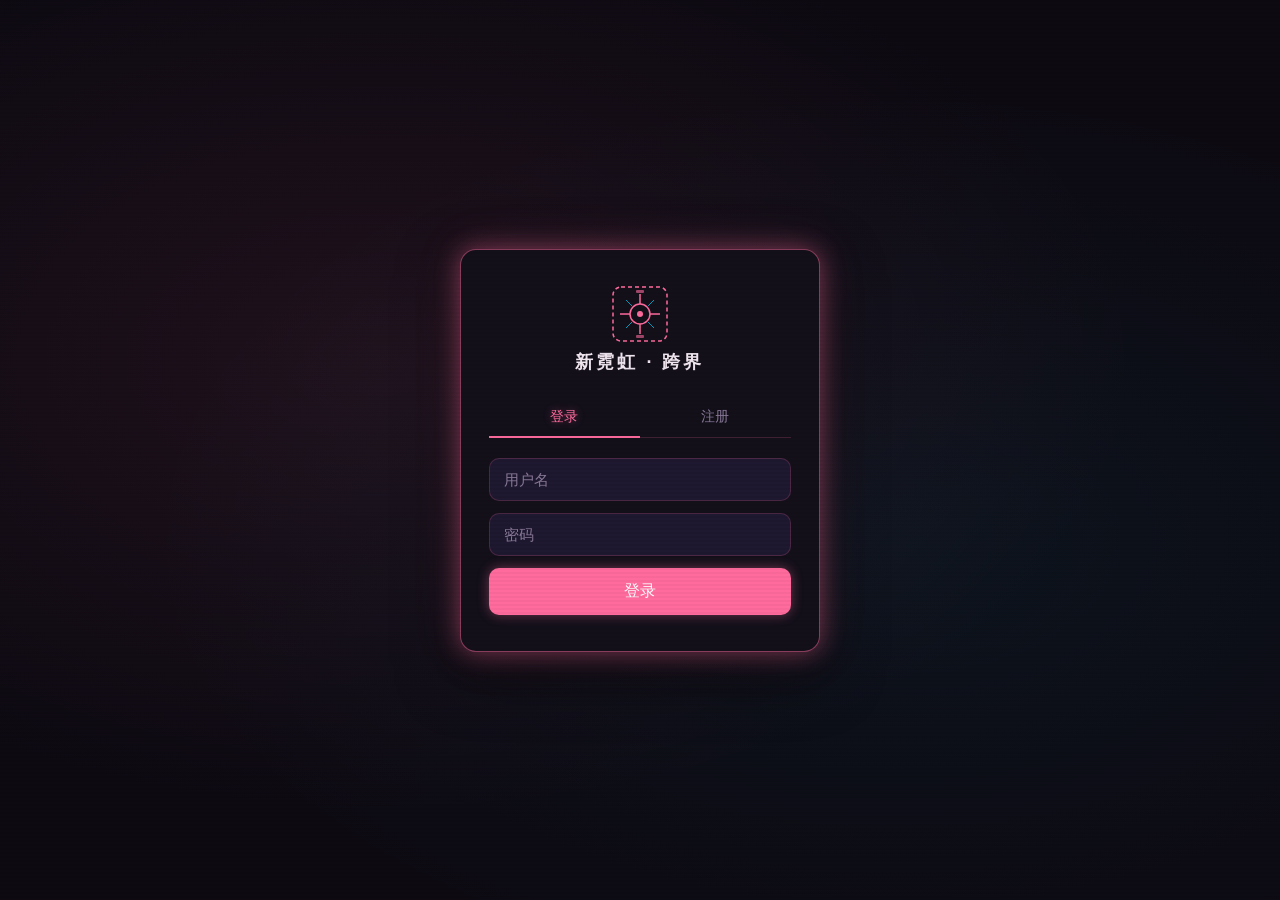
<file: frontend/login.html>
<!DOCTYPE html>
<html lang="zh-CN">
<head>
  <meta charset="UTF-8">
  <meta name="viewport" content="width=device-width, initial-scale=1.0">
  <title>新霓虹 · 跨界</title>
  <link rel="stylesheet" href="style.css">
</head>
<body class="auth-page">
  <div class="auth-card">
    <div class="auth-logo">
      <svg width="56" height="56" viewBox="0 0 56 56" fill="none" xmlns="http://www.w3.org/2000/svg">
        <rect x="1" y="1" width="54" height="54" rx="8" stroke="#ff6b9d" stroke-width="1.5" stroke-dasharray="4 3"/>
        <circle cx="28" cy="28" r="10" stroke="#ff6b9d" stroke-width="1.5"/>
        <circle cx="28" cy="28" r="3" fill="#ff6b9d"/>
        <line x1="28" y1="8" x2="28" y2="18" stroke="#ff6b9d" stroke-width="1.5"/>
        <line x1="28" y1="38" x2="28" y2="48" stroke="#ff6b9d" stroke-width="1.5"/>
        <line x1="8" y1="28" x2="18" y2="28" stroke="#ff6b9d" stroke-width="1.5"/>
        <line x1="38" y1="28" x2="48" y2="28" stroke="#ff6b9d" stroke-width="1.5"/>
        <line x1="14" y1="14" x2="20" y2="20" stroke="#00d4ff" stroke-width="1" opacity="0.7"/>
        <line x1="42" y1="14" x2="36" y2="20" stroke="#00d4ff" stroke-width="1" opacity="0.7"/>
        <line x1="14" y1="42" x2="20" y2="36" stroke="#00d4ff" stroke-width="1" opacity="0.7"/>
        <line x1="42" y1="42" x2="36" y2="36" stroke="#00d4ff" stroke-width="1" opacity="0.7"/>
        <rect x="24" y="4" width="8" height="3" rx="1" fill="#ff6b9d" opacity="0.6"/>
        <rect x="24" y="49" width="8" height="3" rx="1" fill="#ff6b9d" opacity="0.6"/>
      </svg>
    </div>
    <h1 class="auth-title">新霓虹 · 跨界</h1>

    <div class="auth-tabs">
      <button class="auth-tab active" id="tabLogin">登录</button>
      <button class="auth-tab" id="tabRegister">注册</button>
    </div>

    <div id="loginForm">
      <input class="auth-input" id="loginUsername" type="text" placeholder="用户名" maxlength="20">
      <input class="auth-input" id="loginPassword" type="password" placeholder="密码" maxlength="50">
      <button class="btn-primary auth-btn" id="loginBtn">登录</button>
    </div>

    <div id="registerForm" class="hidden">
      <input class="auth-input" id="regUsername" type="text" placeholder="用户名（至少2位）" maxlength="20">
      <input class="auth-input" id="regPassword" type="password" placeholder="密码（至少6位）" maxlength="50">
      <button class="btn-primary auth-btn" id="registerBtn">注册</button>
    </div>

    <div class="auth-error hidden" id="authError"></div>
  </div>

  <script>
    if (localStorage.getItem('token')) location.href = 'index.html';

    const tabLogin = document.getElementById('tabLogin');
    const tabRegister = document.getElementById('tabRegister');
    const loginForm = document.getElementById('loginForm');
    const registerForm = document.getElementById('registerForm');
    const authError = document.getElementById('authError');

    tabLogin.addEventListener('click', () => {
      tabLogin.classList.add('active');
      tabRegister.classList.remove('active');
      loginForm.classList.remove('hidden');
      registerForm.classList.add('hidden');
      authError.classList.add('hidden');
    });

    tabRegister.addEventListener('click', () => {
      tabRegister.classList.add('active');
      tabLogin.classList.remove('active');
      registerForm.classList.remove('hidden');
      loginForm.classList.add('hidden');
      authError.classList.add('hidden');
    });

    function showError(msg) {
      authError.textContent = msg;
      authError.classList.remove('hidden');
    }

    async function doAuth(url, username, password) {
      const res = await fetch(url, {
        method: 'POST',
        headers: { 'Content-Type': 'application/json' },
        body: JSON.stringify({ username, password }),
      });
      const data = await res.json();
      if (!res.ok) throw new Error(data.detail || '请求失败');
      return data.token;
    }

    document.getElementById('loginBtn').addEventListener('click', async () => {
      const username = document.getElementById('loginUsername').value.trim();
      const password = document.getElementById('loginPassword').value;
      if (!username || !password) return showError('请填写用户名和密码');
      try {
        const token = await doAuth('/auth/login', username, password);
        localStorage.setItem('token', token);
        location.href = 'index.html';
      } catch (e) {
        showError(e.message);
      }
    });

    document.getElementById('registerBtn').addEventListener('click', async () => {
      const username = document.getElementById('regUsername').value.trim();
      const password = document.getElementById('regPassword').value;
      if (!username || !password) return showError('请填写用户名和密码');
      try {
        const token = await doAuth('/auth/register', username, password);
        localStorage.setItem('token', token);
        location.href = 'index.html';
      } catch (e) {
        showError(e.message);
      }
    });

    [document.getElementById('loginPassword'), document.getElementById('regPassword')].forEach(el => {
      el.addEventListener('keydown', e => { if (e.key === 'Enter') e.target.closest('div').querySelector('button').click(); });
    });
  </script>
</body>
</html>
</file>
<file: frontend/style.css>
:root {
  --primary: #ff6b9d;
  --primary-glow: rgba(255,107,157,0.4);
  --accent: #ff9a3c;
  --accent-glow: rgba(255,154,60,0.3);
  --cyan: #00d4ff;
  --cyan-glow: rgba(0,212,255,0.2);
  --bg: #0d0a12;
  --bg-card: #13101a;
  --bg-card2: #1a1525;
  --surface: #1e1830;
  --border: rgba(255,107,157,0.2);
  --border-bright: rgba(255,107,157,0.5);
  --text: #f0e6f0;
  --text-muted: #8a7a9a;
  --bubble-user: linear-gradient(135deg, #ff6b9d, #c44dff);
  --bubble-bot: #1e1830;
  --radius: 16px;
  --radius-sm: 10px;
  --glow-sm: 0 0 12px var(--primary-glow);
  --glow-md: 0 0 24px var(--primary-glow), 0 0 48px rgba(255,107,157,0.15);
}

* { box-sizing: border-box; margin: 0; padding: 0; }

body {
  font-family: -apple-system, BlinkMacSystemFont, 'PingFang SC', 'Microsoft YaHei', sans-serif;
  background: var(--bg);
  color: var(--text);
  min-height: 100vh;
}

/* scanline overlay */
body::before {
  content: '';
  position: fixed;
  inset: 0;
  background: repeating-linear-gradient(
    0deg,
    transparent,
    transparent 2px,
    rgba(0,0,0,0.03) 2px,
    rgba(0,0,0,0.03) 4px
  );
  pointer-events: none;
  z-index: 9999;
}

/* ===== 顶部导航 ===== */
.topbar {
  display: flex;
  align-items: center;
  justify-content: space-between;
  padding: 10px 20px;
  background: var(--bg-card);
  border-bottom: 1px solid var(--border);
  position: sticky;
  top: 0;
  z-index: 100;
  box-shadow: 0 1px 0 var(--border), 0 4px 20px rgba(0,0,0,0.4);
}

.companion-info {
  display: flex;
  align-items: center;
  gap: 12px;
}

.avatar {
  width: 56px;
  height: 56px;
  border-radius: 50%;
  background: var(--bg-card2);
  display: flex;
  align-items: center;
  justify-content: center;
  font-size: 20px;
  border: 2px solid var(--primary);
  box-shadow: var(--glow-sm), inset 0 0 12px rgba(255,107,157,0.1);
  color: var(--primary);
  flex-shrink: 0;
}

.companion-name {
  font-weight: 600;
  font-size: 16px;
  color: var(--text);
  letter-spacing: 0.5px;
}

.emotion-status {
  display: flex;
  align-items: center;
  gap: 5px;
  font-size: 11px;
  color: var(--text-muted);
  margin-top: 2px;
  letter-spacing: 0.3px;
}

.emotion-dot {
  width: 6px;
  height: 6px;
  border-radius: 50%;
  background: #52c41a;
  box-shadow: 0 0 6px currentColor;
  transition: background 0.5s;
}

.topbar-actions { display: flex; align-items: center; gap: 12px; }

.bell-btn {
  position: relative;
  background: none;
  border: 1px solid var(--border);
  cursor: pointer;
  font-size: 18px;
  padding: 6px 8px;
  border-radius: var(--radius-sm);
  color: var(--text-muted);
  transition: all 0.2s;
  line-height: 1;
}
.bell-btn:hover {
  border-color: var(--primary);
  color: var(--primary);
  box-shadow: var(--glow-sm);
}

.bell-badge {
  position: absolute;
  top: 2px;
  right: 2px;
  width: 7px;
  height: 7px;
  background: var(--accent);
  border-radius: 50%;
  box-shadow: 0 0 6px var(--accent-glow);
  display: none;
}
.bell-badge.show { display: block; }

/* ===== 底部导航 ===== */
.bottomnav {
  display: flex;
  background: var(--bg-card);
  border-top: 1px solid var(--border);
  position: fixed;
  bottom: 0;
  left: 0;
  right: 0;
  z-index: 100;
}

.nav-item {
  flex: 1;
  display: flex;
  flex-direction: column;
  align-items: center;
  padding: 10px 0 8px;
  text-decoration: none;
  color: var(--text-muted);
  font-size: 11px;
  gap: 3px;
  transition: color 0.2s;
  letter-spacing: 0.3px;
}
.nav-item:hover, .nav-item.active {
  color: var(--primary);
  text-shadow: 0 0 8px var(--primary-glow);
}
.nav-item span:first-child { font-size: 18px; }

@keyframes navGlow {
  0%, 100% { text-shadow: 0 0 6px var(--primary-glow); color: var(--primary); }
  50% { text-shadow: 0 0 18px var(--primary), 0 0 32px var(--primary-glow); color: #ffb3d1; }
}
.nav-item.has-unread span:first-child {
  animation: navGlow 1.2s ease-in-out infinite;
  color: var(--primary);
}

/* ===== 聊天区域 ===== */
.chat-container {
  max-width: 700px;
  margin: 0 auto;
  padding: 0 0 140px;
}

.messages {
  padding: 16px 16px 0;
  display: flex;
  flex-direction: column;
  gap: 16px;
}

.message {
  display: flex;
  gap: 10px;
  animation: fadeUp 0.2s ease;
}

@keyframes fadeUp {
  from { opacity: 0; transform: translateY(6px); }
  to   { opacity: 1; transform: translateY(0); }
}

.message.user { flex-direction: row-reverse; }

.msg-avatar {
  width: 44px;
  height: 44px;
  border-radius: 50%;
  background: var(--bg-card2);
  display: flex;
  align-items: center;
  justify-content: center;
  font-size: 16px;
  flex-shrink: 0;
  border: 1px solid var(--border);
  color: var(--text-muted);
}

.message.user .msg-avatar {
  border-color: rgba(196,77,255,0.3);
  color: #c44dff;
}

.bubble {
  max-width: 75%;
  padding: 12px 16px;
  border-radius: var(--radius);
  line-height: 1.65;
  font-size: 15px;
  word-break: break-word;
}

.message.bot .bubble {
  background: var(--bubble-bot);
  border: 1px solid var(--border);
  border-bottom-left-radius: 4px;
  box-shadow: 0 2px 12px rgba(0,0,0,0.3);
}

.message.user .bubble {
  background: var(--bubble-user);
  color: #fff;
  border-bottom-right-radius: 4px;
  box-shadow: 0 2px 16px var(--primary-glow);
}

.typing-indicator {
  display: flex;
  gap: 5px;
  padding: 4px 0;
}
.typing-indicator span {
  width: 7px;
  height: 7px;
  background: var(--primary);
  border-radius: 50%;
  animation: bounce 1.2s infinite;
  box-shadow: 0 0 6px var(--primary-glow);
}
.typing-indicator span:nth-child(2) { animation-delay: 0.2s; }
.typing-indicator span:nth-child(3) { animation-delay: 0.4s; }

@keyframes bounce {
  0%, 80%, 100% { transform: translateY(0); opacity: 0.6; }
  40%           { transform: translateY(-6px); opacity: 1; }
}

/* ===== 输入框 ===== */
.input-area {
  position: fixed;
  bottom: 56px;
  left: 50%;
  transform: translateX(-50%);
  width: 100%;
  max-width: 700px;
  padding: 10px 16px;
  background: var(--bg-card);
  border-top: 1px solid var(--border);
}

.input-row {
  display: flex;
  gap: 10px;
  align-items: flex-end;
}

.input-row textarea {
  flex: 1;
  border: 1px solid var(--border);
  border-radius: var(--radius);
  padding: 10px 14px;
  font-size: 15px;
  font-family: inherit;
  resize: none;
  outline: none;
  max-height: 120px;
  min-height: 44px;
  line-height: 1.5;
  background: var(--surface);
  color: var(--text);
  transition: border-color 0.2s, box-shadow 0.2s;
}
.input-row textarea::placeholder { color: var(--text-muted); }
.input-row textarea:focus {
  border-color: var(--primary);
  box-shadow: var(--glow-sm);
}

.send-btn {
  width: 44px;
  height: 44px;
  border-radius: 50%;
  background: var(--primary);
  border: none;
  color: #fff;
  font-size: 16px;
  cursor: pointer;
  display: flex;
  align-items: center;
  justify-content: center;
  flex-shrink: 0;
  box-shadow: var(--glow-sm);
  transition: box-shadow 0.2s, transform 0.1s;
}
.send-btn:hover { box-shadow: var(--glow-md); }
.send-btn:active { transform: scale(0.93); }
.send-btn:disabled { opacity: 0.4; cursor: not-allowed; box-shadow: none; }

/* ===== 事件弹窗 ===== */
.modal-overlay {
  position: fixed;
  inset: 0;
  background: rgba(0,0,0,0.7);
  display: flex;
  align-items: center;
  justify-content: center;
  z-index: 200;
  padding: 20px;
  animation: fadeIn 0.2s ease;
  backdrop-filter: blur(4px);
}

@keyframes fadeIn {
  from { opacity: 0; }
  to   { opacity: 1; }
}

.modal-overlay.hidden { display: none; }

.event-card {
  background: var(--bg-card);
  border: 1px solid var(--border-bright);
  border-radius: 20px;
  padding: 28px 24px;
  max-width: 400px;
  width: 100%;
  box-shadow: var(--glow-md), 0 20px 60px rgba(0,0,0,0.5);
  animation: slideUp 0.25s ease;
}

@keyframes slideUp {
  from { transform: translateY(16px); opacity: 0; }
  to   { transform: translateY(0); opacity: 1; }
}

.event-header { margin-bottom: 14px; }

.event-type-badge {
  font-size: 11px;
  padding: 3px 10px;
  background: rgba(255,107,157,0.1);
  border: 1px solid var(--border-bright);
  border-radius: 20px;
  color: var(--primary);
  font-weight: 500;
  letter-spacing: 0.5px;
}

.event-title {
  font-size: 18px;
  font-weight: 600;
  color: var(--text);
  margin-bottom: 10px;
}

.event-content {
  font-size: 15px;
  color: var(--text-muted);
  line-height: 1.7;
  margin-bottom: 20px;
}

.event-actions { display: flex; gap: 10px; }

.btn-primary {
  flex: 1;
  padding: 10px;
  background: var(--primary);
  color: #fff;
  border: none;
  border-radius: var(--radius-sm);
  font-size: 14px;
  font-weight: 500;
  cursor: pointer;
  box-shadow: var(--glow-sm);
  transition: box-shadow 0.2s;
}
.btn-primary:hover { box-shadow: var(--glow-md); }

.btn-ghost {
  flex: 1;
  padding: 10px;
  background: none;
  color: var(--text-muted);
  border: 1px solid var(--border);
  border-radius: var(--radius-sm);
  font-size: 14px;
  cursor: pointer;
  transition: border-color 0.2s, color 0.2s;
}
.btn-ghost:hover { border-color: var(--primary); color: var(--primary); }

/* ===== 日记页 ===== */
.page-container {
  max-width: 700px;
  margin: 0 auto;
  padding: 16px 16px 80px;
}

.page-title {
  font-size: 20px;
  font-weight: 600;
  color: var(--text);
  margin-bottom: 16px;
  letter-spacing: 0.5px;
}

.chart-card, .diary-form, .settings-section {
  background: var(--bg-card);
  border: 1px solid var(--border);
  border-radius: var(--radius);
  padding: 20px;
  box-shadow: 0 4px 20px rgba(0,0,0,0.3);
  margin-bottom: 16px;
}

.chart-title {
  font-size: 13px;
  color: var(--text-muted);
  margin-bottom: 14px;
  letter-spacing: 0.3px;
}

.mood-selector { display: flex; gap: 8px; margin: 12px 0; }

.mood-btn {
  flex: 1;
  padding: 8px 4px;
  border: 1px solid var(--border);
  border-radius: var(--radius-sm);
  background: none;
  cursor: pointer;
  font-size: 13px;
  text-align: center;
  color: var(--text-muted);
  transition: all 0.2s;
}
.mood-btn.selected {
  border-color: var(--primary);
  background: rgba(255,107,157,0.1);
  color: var(--primary);
  font-weight: 500;
  box-shadow: var(--glow-sm);
}

.diary-textarea, .settings-input {
  width: 100%;
  border: 1px solid var(--border);
  border-radius: var(--radius-sm);
  padding: 12px 14px;
  font-size: 15px;
  font-family: inherit;
  outline: none;
  background: var(--surface);
  color: var(--text);
  line-height: 1.6;
  transition: border-color 0.2s, box-shadow 0.2s;
}
.diary-textarea { resize: vertical; min-height: 100px; }
.diary-textarea::placeholder, .settings-input::placeholder { color: var(--text-muted); }
.diary-textarea:focus, .settings-input:focus {
  border-color: var(--primary);
  box-shadow: var(--glow-sm);
}

.diary-list { display: flex; flex-direction: column; gap: 12px; }

.diary-card {
  background: var(--bg-card);
  border: 1px solid var(--border);
  border-left: 3px solid var(--primary);
  border-radius: var(--radius);
  padding: 16px;
  box-shadow: 0 2px 12px rgba(0,0,0,0.3);
}

.diary-meta {
  display: flex;
  align-items: center;
  gap: 8px;
  margin-bottom: 8px;
  font-size: 12px;
  color: var(--text-muted);
}

.diary-mood-badge {
  padding: 2px 8px;
  background: rgba(255,107,157,0.1);
  border: 1px solid var(--border);
  border-radius: 20px;
  color: var(--primary);
  font-size: 11px;
}

.diary-content {
  font-size: 15px;
  line-height: 1.7;
  color: var(--text);
  white-space: pre-wrap;
}

/* ===== 设置页 ===== */
.settings-label {
  font-size: 12px;
  color: var(--text-muted);
  margin-bottom: 8px;
  font-weight: 500;
  letter-spacing: 0.5px;
  text-transform: uppercase;
}

.option-grid {
  display: grid;
  grid-template-columns: 1fr 1fr;
  gap: 8px;
  margin-top: 8px;
}

.option-btn {
  padding: 10px 8px;
  border: 1px solid var(--border);
  border-radius: var(--radius-sm);
  background: none;
  cursor: pointer;
  font-size: 13px;
  text-align: center;
  color: var(--text-muted);
  transition: all 0.2s;
  font-family: inherit;
}
.option-btn.selected {
  border-color: var(--primary);
  background: rgba(255,107,157,0.1);
  color: var(--primary);
  font-weight: 500;
  box-shadow: var(--glow-sm);
}

.emoji-grid {
  display: flex;
  flex-wrap: wrap;
  gap: 8px;
  margin-top: 8px;
}

.emoji-btn {
  width: 44px;
  height: 44px;
  border: 1px solid var(--border);
  border-radius: 50%;
  background: var(--surface);
  cursor: pointer;
  font-size: 20px;
  display: flex;
  align-items: center;
  justify-content: center;
  transition: all 0.2s;
}
.emoji-btn.selected {
  border-color: var(--primary);
  box-shadow: var(--glow-sm);
  transform: scale(1.1);
}

.save-btn {
  width: 100%;
  padding: 14px;
  background: var(--primary);
  color: #fff;
  border: none;
  border-radius: var(--radius);
  font-size: 16px;
  font-weight: 500;
  cursor: pointer;
  box-shadow: var(--glow-sm);
  transition: box-shadow 0.2s;
  margin-top: 8px;
  font-family: inherit;
  letter-spacing: 0.5px;
}
.save-btn:hover { box-shadow: var(--glow-md); }

.toast {
  position: fixed;
  bottom: 80px;
  left: 50%;
  transform: translateX(-50%) translateY(16px);
  background: var(--bg-card);
  border: 1px solid var(--border-bright);
  color: var(--text);
  padding: 10px 20px;
  border-radius: 20px;
  font-size: 14px;
  opacity: 0;
  transition: all 0.3s;
  pointer-events: none;
  z-index: 300;
  white-space: nowrap;
  box-shadow: var(--glow-sm);
}
.toast.show {
  opacity: 1;
  transform: translateX(-50%) translateY(0);
}

/* ===== 头像选择网格 ===== */
.avatar-grid {
  display: flex;
  flex-wrap: wrap;
  gap: 10px;
  margin-top: 8px;
}

.avatar-img-btn {
  width: 56px;
  height: 56px;
  border-radius: 50%;
  border: 2px solid var(--border);
  background: var(--surface);
  cursor: pointer;
  padding: 0;
  overflow: hidden;
  transition: all 0.2s;
}
.avatar-img-btn img { width: 100%; height: 100%; object-fit: cover; display: block; }
.avatar-img-btn.selected {
  border-color: var(--primary);
  box-shadow: var(--glow-sm);
  transform: scale(1.08);
}
.avatar-img-btn:hover { border-color: var(--primary); }

.upload-btn {
  display: inline-block;
  margin-top: 10px;
  padding: 8px 16px;
  border: 1px dashed var(--border-bright);
  border-radius: var(--radius-sm);
  color: var(--primary);
  font-size: 13px;
  cursor: pointer;
  transition: all 0.2s;
}
.upload-btn:hover { background: rgba(255,107,157,0.08); border-color: var(--primary); }

/* ===== 聊天头像图片 ===== */
.msg-avatar img { width: 100%; height: 100%; object-fit: cover; border-radius: 50%; display: block; }

/* ===== 顶栏头像图片 ===== */
.avatar img { width: 100%; height: 100%; object-fit: cover; border-radius: 50%; display: block; }


.hidden { display: none !important; }

.empty-state {
  text-align: center;
  padding: 40px 20px;
  color: var(--text-muted);
  font-size: 15px;
}
.empty-state .empty-icon { font-size: 36px; margin-bottom: 12px; opacity: 0.5; }

/* ===== 登录页 ===== */
body.auth-page {
  display: flex;
  align-items: center;
  justify-content: center;
  min-height: 100vh;
  background: radial-gradient(ellipse at 30% 40%, rgba(255,107,157,0.08) 0%, transparent 60%),
              radial-gradient(ellipse at 70% 60%, rgba(0,212,255,0.05) 0%, transparent 60%),
              var(--bg);
}

.auth-card {
  background: var(--bg-card);
  border: 1px solid var(--border-bright);
  border-radius: var(--radius);
  padding: 36px 28px;
  box-shadow: var(--glow-md), 0 20px 60px rgba(0,0,0,0.5);
  width: 100%;
  max-width: 360px;
}

.auth-logo { text-align: center; margin-bottom: 8px; color: var(--primary); display: flex; justify-content: center; }
.auth-title {
  font-size: 18px;
  font-weight: 700;
  text-align: center;
  margin-bottom: 24px;
  color: var(--text);
  letter-spacing: 3px;
  text-transform: uppercase;
}
.auth-title .dot { color: var(--primary); margin: 0 4px; }

.auth-tabs {
  display: flex;
  margin-bottom: 20px;
  border-bottom: 1px solid var(--border);
}

.auth-tab {
  flex: 1;
  padding: 10px;
  background: none;
  border: none;
  font-size: 14px;
  cursor: pointer;
  color: var(--text-muted);
  font-family: inherit;
  border-bottom: 2px solid transparent;
  margin-bottom: -1px;
  transition: all 0.2s;
  letter-spacing: 0.3px;
}
.auth-tab.active {
  color: var(--primary);
  border-bottom-color: var(--primary);
  text-shadow: 0 0 8px var(--primary-glow);
}

.auth-input {
  display: block;
  width: 100%;
  padding: 12px 14px;
  border: 1px solid var(--border);
  border-radius: var(--radius-sm);
  font-size: 15px;
  font-family: inherit;
  outline: none;
  background: var(--surface);
  color: var(--text);
  margin-bottom: 12px;
  transition: border-color 0.2s, box-shadow 0.2s;
}
.auth-input::placeholder { color: var(--text-muted); }
.auth-input:focus { border-color: var(--primary); box-shadow: var(--glow-sm); }

.auth-btn { width: 100%; padding: 13px; font-size: 16px; margin-top: 4px; display: block; }

.auth-error {
  margin-top: 12px;
  padding: 10px 14px;
  background: rgba(255,77,79,0.1);
  border: 1px solid rgba(255,77,79,0.3);
  border-radius: var(--radius-sm);
  color: #ff6b6b;
  font-size: 14px;
}

/* ===== 登出按钮 ===== */
.logout-btn {
  width: 100%;
  padding: 13px;
  background: none;
  color: var(--text-muted);
  border: 1px solid var(--border);
  border-radius: var(--radius);
  font-size: 15px;
  cursor: pointer;
  margin-top: 12px;
  font-family: inherit;
  transition: all 0.2s;
}
.logout-btn:hover { border-color: #ff4d4f; color: #ff6b6b; }

/* ===== 好友页 ===== */
.friend-list { display: flex; flex-direction: column; gap: 6px; }

.friend-card {
  display: flex;
  align-items: center;
  gap: 10px;
  background: var(--bg-card);
  border: 1px solid var(--border);
  border-radius: var(--radius-sm);
  padding: 10px 14px;
  cursor: pointer;
  transition: all 0.2s;
  box-shadow: 0 1px 8px rgba(0,0,0,0.25);
  text-align: left;
  width: 100%;
  font-family: inherit;
}
.friend-card:hover { border-color: var(--primary); box-shadow: var(--glow-sm); background: rgba(255,107,157,0.03); }
.friend-card.active { border-left: 3px solid var(--primary); background: rgba(255,107,157,0.05); }

.friend-avatar {
  width: 40px;
  height: 40px;
  border-radius: 50%;
  border: 1.5px solid var(--border);
  object-fit: cover;
  flex-shrink: 0;
  transition: border-color 0.2s, box-shadow 0.2s;
}
.friend-card.active .friend-avatar,
.friend-card:hover .friend-avatar { border-color: var(--primary); box-shadow: 0 0 8px var(--primary-glow); }

/* 名字 + 签名横排 */
.friend-info {
  flex: 1;
  min-width: 0;
  display: flex;
  align-items: baseline;
  gap: 8px;
}

.friend-name { font-size: 14px; font-weight: 600; color: var(--text); flex-shrink: 0; }

.friend-sig {
  font-size: 12px;
  color: var(--text-muted);
  white-space: nowrap;
  overflow: hidden;
  text-overflow: ellipsis;
}

.friend-status {
  font-size: 10px;
  padding: 2px 7px;
  border-radius: 20px;
  flex-shrink: 0;
}
.friend-status.online { background: rgba(82,196,26,0.12); color: #52c41a; border: 1px solid rgba(82,196,26,0.3); }
.friend-status.offline { background: rgba(138,122,154,0.1); color: var(--text-muted); border: 1px solid var(--border); }

/* ===== 动态页 ===== */
.moment-compose {
  background: var(--bg-card);
  border: 1px solid var(--border);
  border-radius: var(--radius);
  padding: 14px 16px;
  margin-bottom: 16px;
  box-shadow: 0 2px 16px rgba(0,0,0,0.35);
  display: flex;
  gap: 10px;
  align-items: flex-start;
}

.moment-compose-avatar {
  width: 36px;
  height: 36px;
  border-radius: 50%;
  background: var(--bg-card2);
  border: 1.5px solid rgba(196,77,255,0.3);
  display: flex;
  align-items: center;
  justify-content: center;
  color: #c44dff;
  font-size: 14px;
  flex-shrink: 0;
  margin-top: 2px;
}

.moment-compose-body { flex: 1; min-width: 0; }

.moment-compose textarea {
  width: 100%;
  border: none;
  border-bottom: 1px solid var(--border);
  border-radius: 0;
  padding: 4px 0 8px;
  font-size: 15px;
  font-family: inherit;
  resize: none;
  min-height: 56px;
  outline: none;
  background: transparent;
  color: var(--text);
  line-height: 1.6;
  transition: border-color 0.2s;
}
.moment-compose textarea::placeholder { color: var(--text-muted); }
.moment-compose textarea:focus { border-bottom-color: var(--primary); }

.moment-compose-actions { display: flex; justify-content: flex-end; margin-top: 8px; }

.moment-post-btn {
  padding: 6px 18px;
  background: var(--primary);
  color: #fff;
  border: none;
  border-radius: 20px;
  font-size: 13px;
  font-weight: 500;
  cursor: pointer;
  box-shadow: var(--glow-sm);
  transition: box-shadow 0.2s, opacity 0.2s;
  font-family: inherit;
  letter-spacing: 0.3px;
}
.moment-post-btn:hover { box-shadow: var(--glow-md); }
.moment-post-btn:disabled { opacity: 0.4; cursor: not-allowed; box-shadow: none; }

.moment-feed { display: flex; flex-direction: column; gap: 1px; }

.moment-card {
  background: var(--bg-card);
  border: none;
  border-bottom: 1px solid var(--border);
  padding: 14px 16px;
  animation: fadeUp 0.2s ease;
  display: flex;
  gap: 12px;
}
.moment-card:first-child { border-radius: var(--radius) var(--radius) 0 0; }
.moment-card:last-child { border-radius: 0 0 var(--radius) var(--radius); border-bottom: none; }
.moment-card:only-child { border-radius: var(--radius); border-bottom: none; }

/* wrap feed in a card container */
.moment-feed-wrap {
  background: var(--bg-card);
  border: 1px solid var(--border);
  border-radius: var(--radius);
  box-shadow: 0 2px 16px rgba(0,0,0,0.3);
  overflow: hidden;
}

.moment-left { flex-shrink: 0; }

.moment-avatar {
  width: 38px;
  height: 38px;
  border-radius: 50%;
  border: 1.5px solid var(--border);
  object-fit: cover;
}
.moment-avatar.user-avatar {
  background: var(--bg-card2);
  display: flex;
  align-items: center;
  justify-content: center;
  color: #c44dff;
  font-size: 15px;
  border-color: rgba(196,77,255,0.3);
}

.moment-right { flex: 1; min-width: 0; }

.moment-header {
  display: flex;
  align-items: baseline;
  gap: 8px;
  margin-bottom: 6px;
}

.moment-meta { display: flex; align-items: baseline; gap: 8px; flex: 1; min-width: 0; }
.moment-name { font-size: 14px; font-weight: 600; color: var(--primary); flex-shrink: 0; }
.moment-time { font-size: 11px; color: var(--text-muted); }

.moment-content {
  font-size: 15px;
  line-height: 1.75;
  color: var(--text);
  white-space: pre-wrap;
  margin-bottom: 10px;
  word-break: break-word;
}

.moment-actions { display: flex; gap: 8px; align-items: center; }

.like-btn {
  display: flex;
  align-items: center;
  gap: 4px;
  padding: 4px 10px;
  border: 1px solid transparent;
  border-radius: 20px;
  background: none;
  color: var(--text-muted);
  font-size: 12px;
  cursor: pointer;
  transition: all 0.2s;
  font-family: inherit;
}
.like-btn:hover { color: var(--primary); }
.like-btn.liked { color: var(--primary); }
.like-btn.liked .like-heart { filter: drop-shadow(0 0 4px var(--primary-glow)); }

.reply-moment-btn {
  padding: 4px 10px;
  border: none;
  border-radius: 20px;
  background: none;
  color: var(--text-muted);
  font-size: 12px;
  cursor: pointer;
  transition: color 0.2s;
  font-family: inherit;
}
.reply-moment-btn:hover { color: var(--primary); }

.moment-comments { margin-top: 8px; display: flex; flex-direction: column; gap: 6px; }
.moment-comment { display: flex; align-items: flex-start; gap: 8px; }
.comment-avatar { width: 24px; height: 24px; border-radius: 50%; object-fit: cover; flex-shrink: 0; }
.comment-body { font-size: 13px; color: var(--text-muted); line-height: 1.4; }
.comment-name { color: var(--primary); margin-right: 4px; font-weight: 500; }

.new-moments-bar {
  background: var(--primary);
  color: #000;
  text-align: center;
  font-size: 13px;
  font-weight: 600;
  padding: 8px;
  cursor: pointer;
  border-radius: var(--radius) var(--radius) 0 0;
  animation: fadeUp 0.3s ease;
}
.new-moments-bar.hidden { display: none; }
</file>
